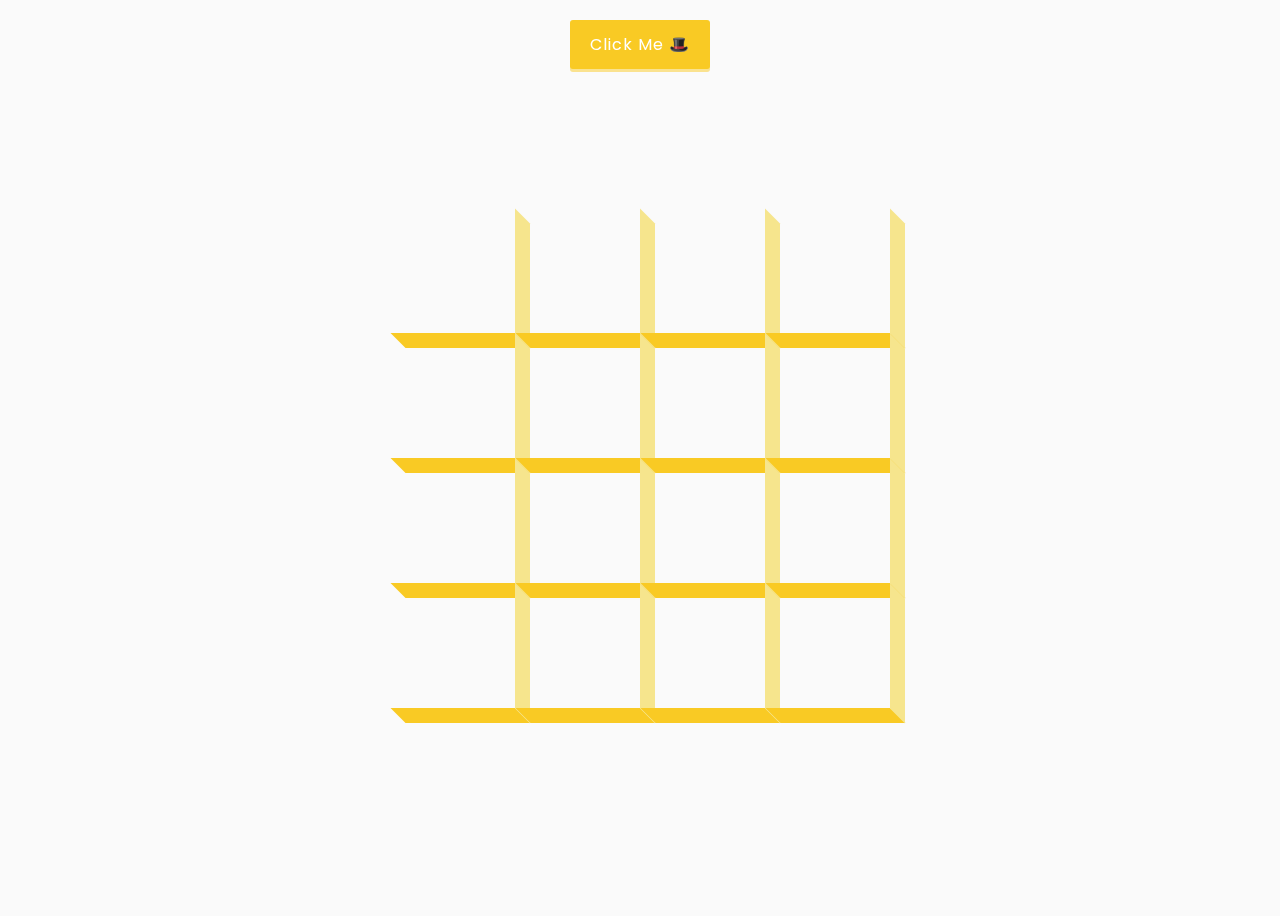
<file: 3d-boxes/index.html>
<!DOCTYPE html>
<html lang="en">
<head>
  <meta charset="UTF-8">
  <meta name="viewport" content="width=device-width, initial-scale=1.0">
  <title>3D Boxes</title>
  <link
      rel="stylesheet"
      href="https://cdnjs.cloudflare.com/ajax/libs/font-awesome/5.14.0/css/all.min.css"
      integrity="sha512-1PKOgIY59xJ8Co8+NE6FZ+LOAZKjy+KY8iq0G4B3CyeY6wYHN3yt9PW0XpSriVlkMXe40PTKnXrLnZ9+fkDaog=="
      crossorigin="anonymous"
    />
  <link rel='stylesheet' href='style.css' />
</head>
<body>

  <button id='btn' class='magic'>Click Me 🎩</button>
  <div id='boxes' class='boxes'></div>


  <script src="script.js"></script>
  
</body>
</html>
</file>
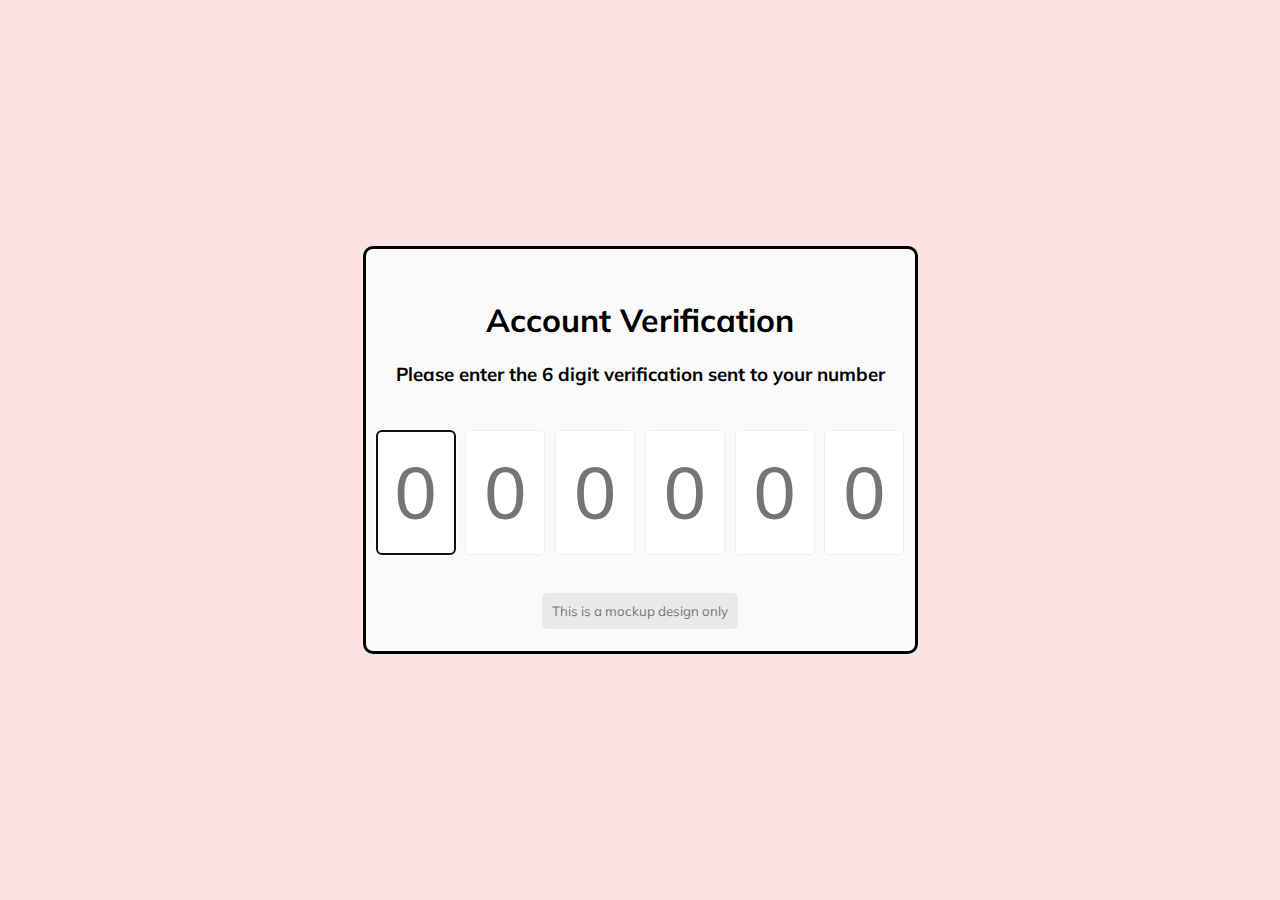
<file: 6digit-otp-verification/index.html>
<!DOCTYPE html>
<html lang="en">
<head>
  <meta charset="UTF-8">
  <meta name="viewport" content="width=device-width, initial-scale=1.0">
  <title>Account Verification</title>

  <link rel='stylesheet' href='style.css' />
</head>
<body>
  <div class='container'>
  <h1>Account Verification</h1>
  <h3>Please enter the 6 digit verification sent to your number</h3>
  <div class='code-container'>
    <input type="number" class='code' placeholder="0" min='0' max='9' required>
    <input type="number" class='code' placeholder="0" min='0' max='9' required>
    <input type="number" class='code' placeholder="0" min='0' max='9' required>
    <input type="number" class='code' placeholder="0" min='0' max='9' required>
    <input type="number" class='code' placeholder="0" min='0' max='9' required>
    <input type="number" class='code' placeholder="0" min='0' max='9' required>
  </div>
  
  <small class=info>
    This is a mockup design only
  </small>
</div>

  <script src="script.js"></script>
  
</body>
</html>
</file>
<file: 3d-boxes/style.css>
@import url("https://fonts.googleapis.com/css2?family=Roboto:wght@400;700&display=swap");
@import url("https://fonts.googleapis.com/css2?family=Poppins&display=swap");

* {
  box-sizing: border-box;
}

body {
  background-color: #fafafa;
  font-family: "Roboto", sans-serif;
  display: flex;
  flex-direction: column;
  align-items: center;
  justify-content: center;
  height: 100vh;
  overflow: hidden;
}

.magic {
  background-color: #f9ca24;
  color: #fff;
  font-family: "Poppins", sans-serif;
  border: 0;
  border-radius: 3px;
  font-size: 16px;
  padding: 12px 20px;
  cursor: pointer;
  position: fixed;
  top: 20px;
  letter-spacing: 1px;
  box-shadow: 0 3px rgba(249, 202, 36, 0.5);
  z-index: 100;
}

.magic:focus {
  outline: none;
}

.magic:active {
  box-shadow: none;
  transform: translateY(2px);
}

.boxes {
  display: flex;
  flex-wrap: wrap;
  justify-content: space-around;
  height: 500px;
  width: 500px;
  position: relative;
  transition: 0.4s ease;
}

.boxes.big {
  width: 600px;
  height: 600px;
}

.boxes.big .box {
  transform: rotateZ(360deg);
}

.box {
  background-image: url("https://media.giphy.com/media/EZqwsBSPlvSda/giphy.gif");
  background-repeat: no-repeat;
  background-size: 500px 500px;
  position: relative;
  height: 125px;
  width: 125px;
  transition: 0.4s ease;
}

.box::after {
  content: "";
  background-color: #f6e58d;
  position: absolute;
  top: 8px;
  right: -15px;
  height: 100%;
  width: 15px;
  transform: skewY(45deg);
}

.box::before {
  content: "";
  background-color: #f9ca24;
  position: absolute;
  bottom: -15px;
  left: 8px;
  height: 15px;
  width: 100%;
  transform: skewX(45deg);
}
</file>
<file: 6digit-otp-verification/style.css>
@import url("https://fonts.googleapis.com/css2?family=Muli:wght@300;700&display=swap");

* {
  box-sizing: border-box;
}

body {
  background-color: #fce3e3;
  font-family: "Muli", sans-serif;
  display: flex;
  align-items: center;
  justify-content: center;
  height: 100vh;
  overflow: hidden;
  margin: 0;
}

.container {
  background-color: #fafafa;
  border: 3px #000 solid;
  border-radius: 10px;
  padding: 30px;
  max-width: 1000px;
  text-align: center;
}

.code-container {
  display: flex;
  align-items: center;
  justify-content: center;
  margin: 40px 0;
}

.code {
  border-radius: 5px;
  font-size: 75px;
  height: 125px;
  width: 80px;
  margin: 1%;
  border: 1px solid #eee;
  text-align: center;
  font-weight: 300;
  /* -moz-appearance:textfield; */
}

::-webkit-inner-spin-button,
::-webkit-outer-spin-button {
  display: none;
}

.code:valid {
  border-color: #3498db;
  box-shadow: 0 10px 10px -5px rgba(0, 0, 0, 0.25);
}

.info {
  background-color: #eaeaea;
  display: inline;
  padding: 10px;
  line-height: 20px;
  max-width: 400px;
  color: #777;
  border-radius: 5px;
}

@media (max-width: 600px) {
  .code-container {
    flex-wrap: wrap;
  }

  .code {
    font-size: 50px;
    height: 60px;
    max-width: 50px;
  }
}
</file>
